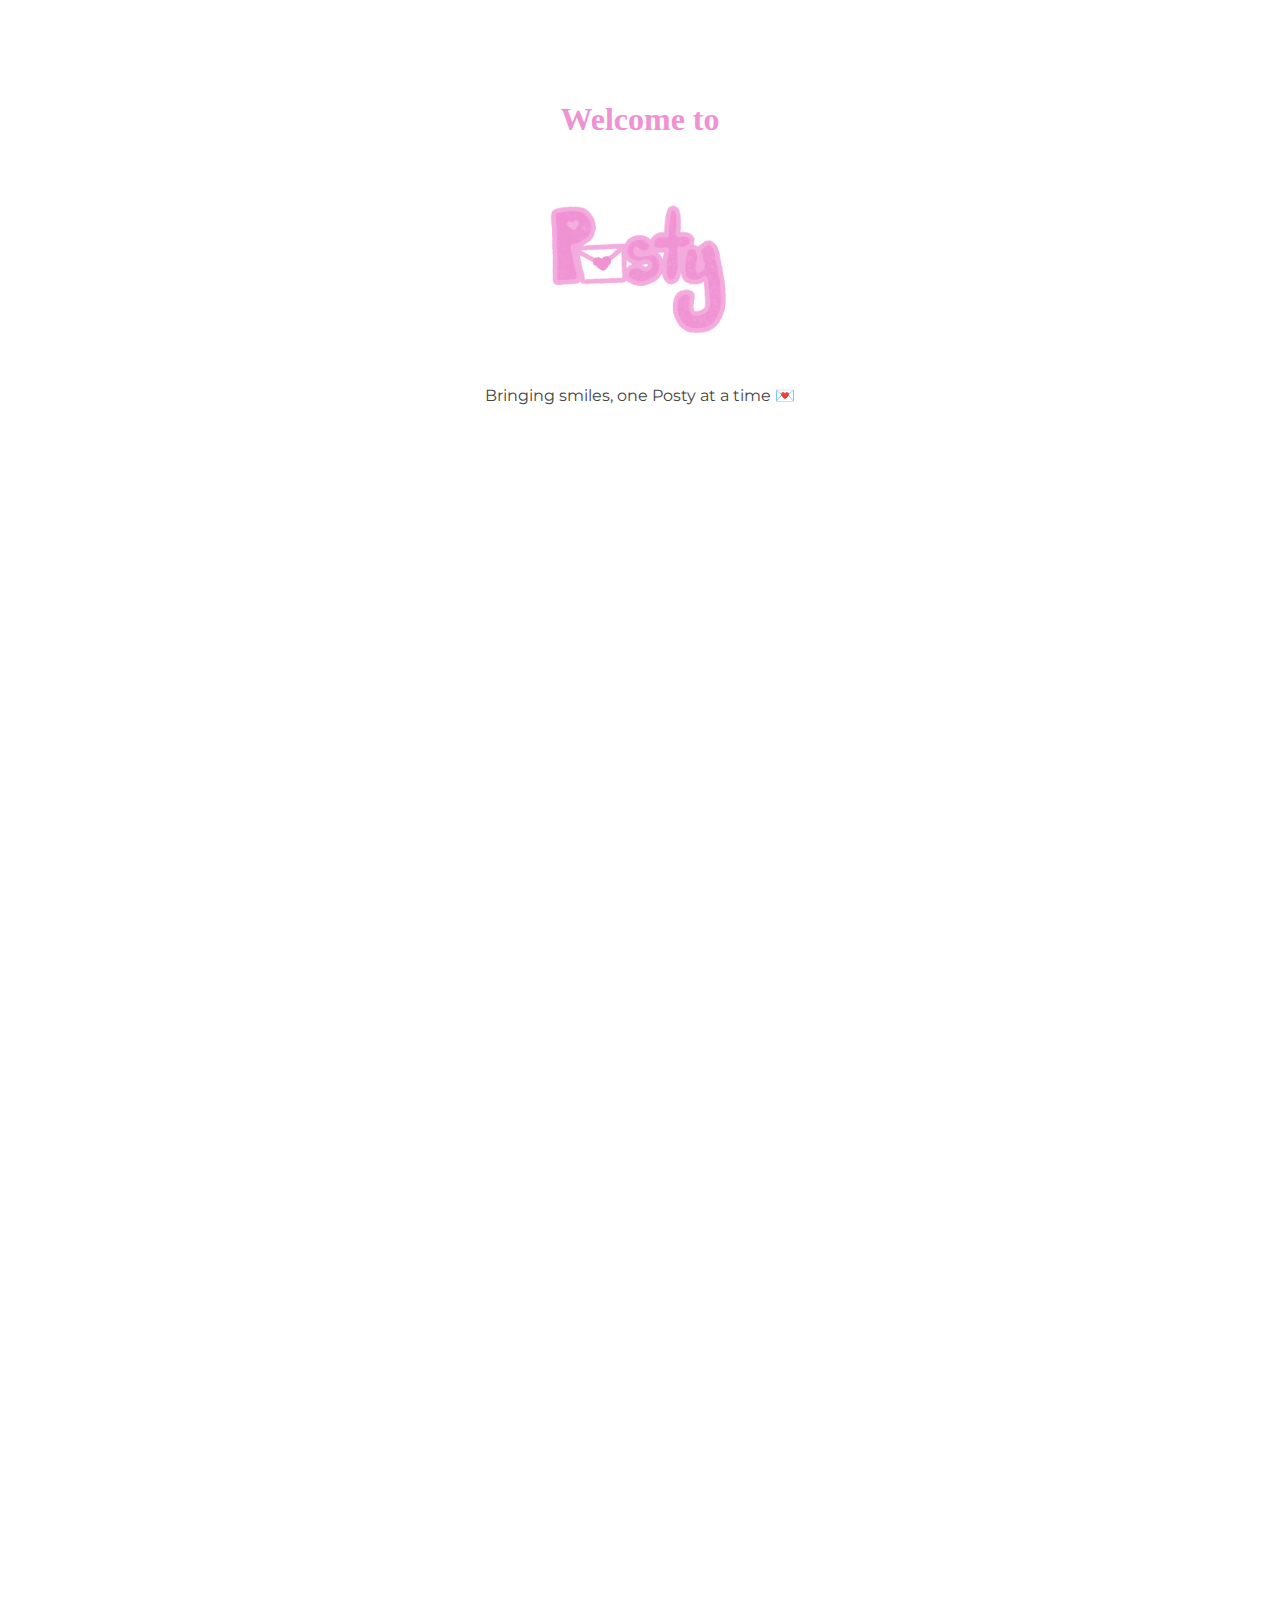
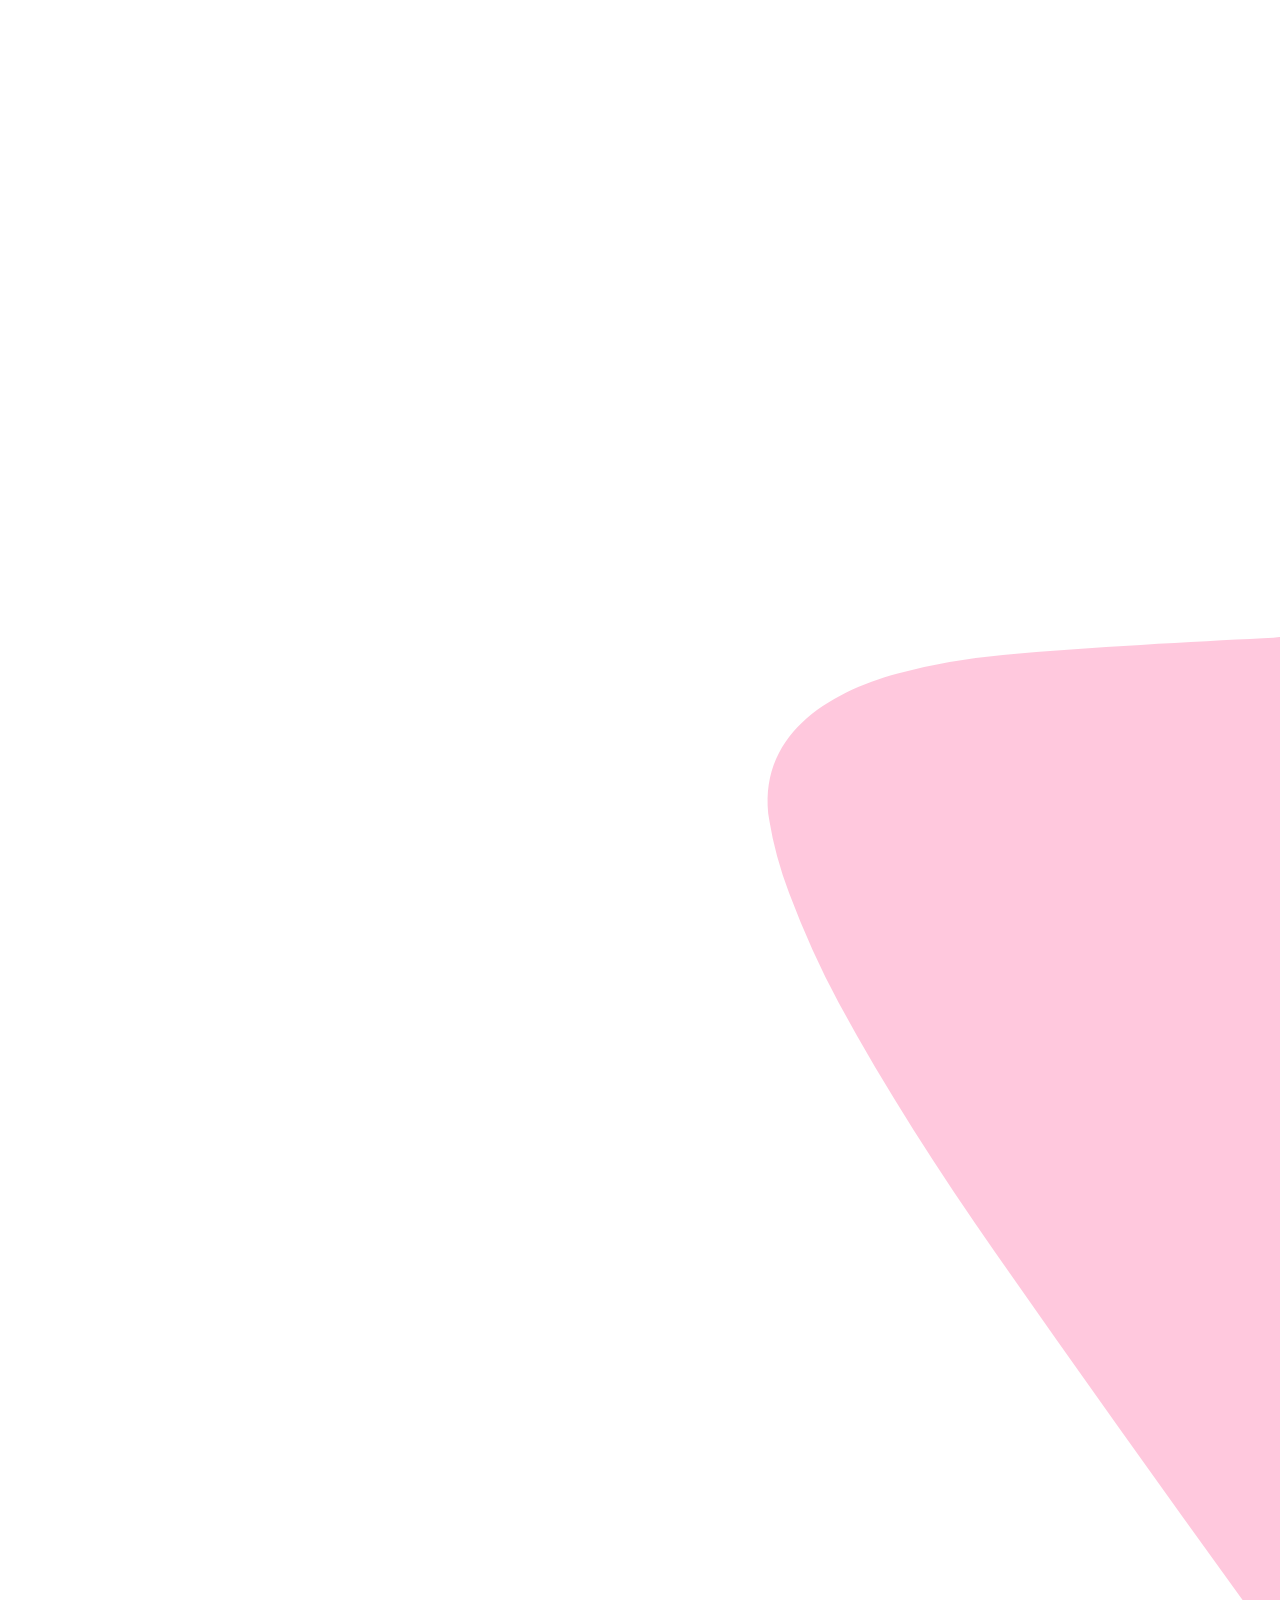
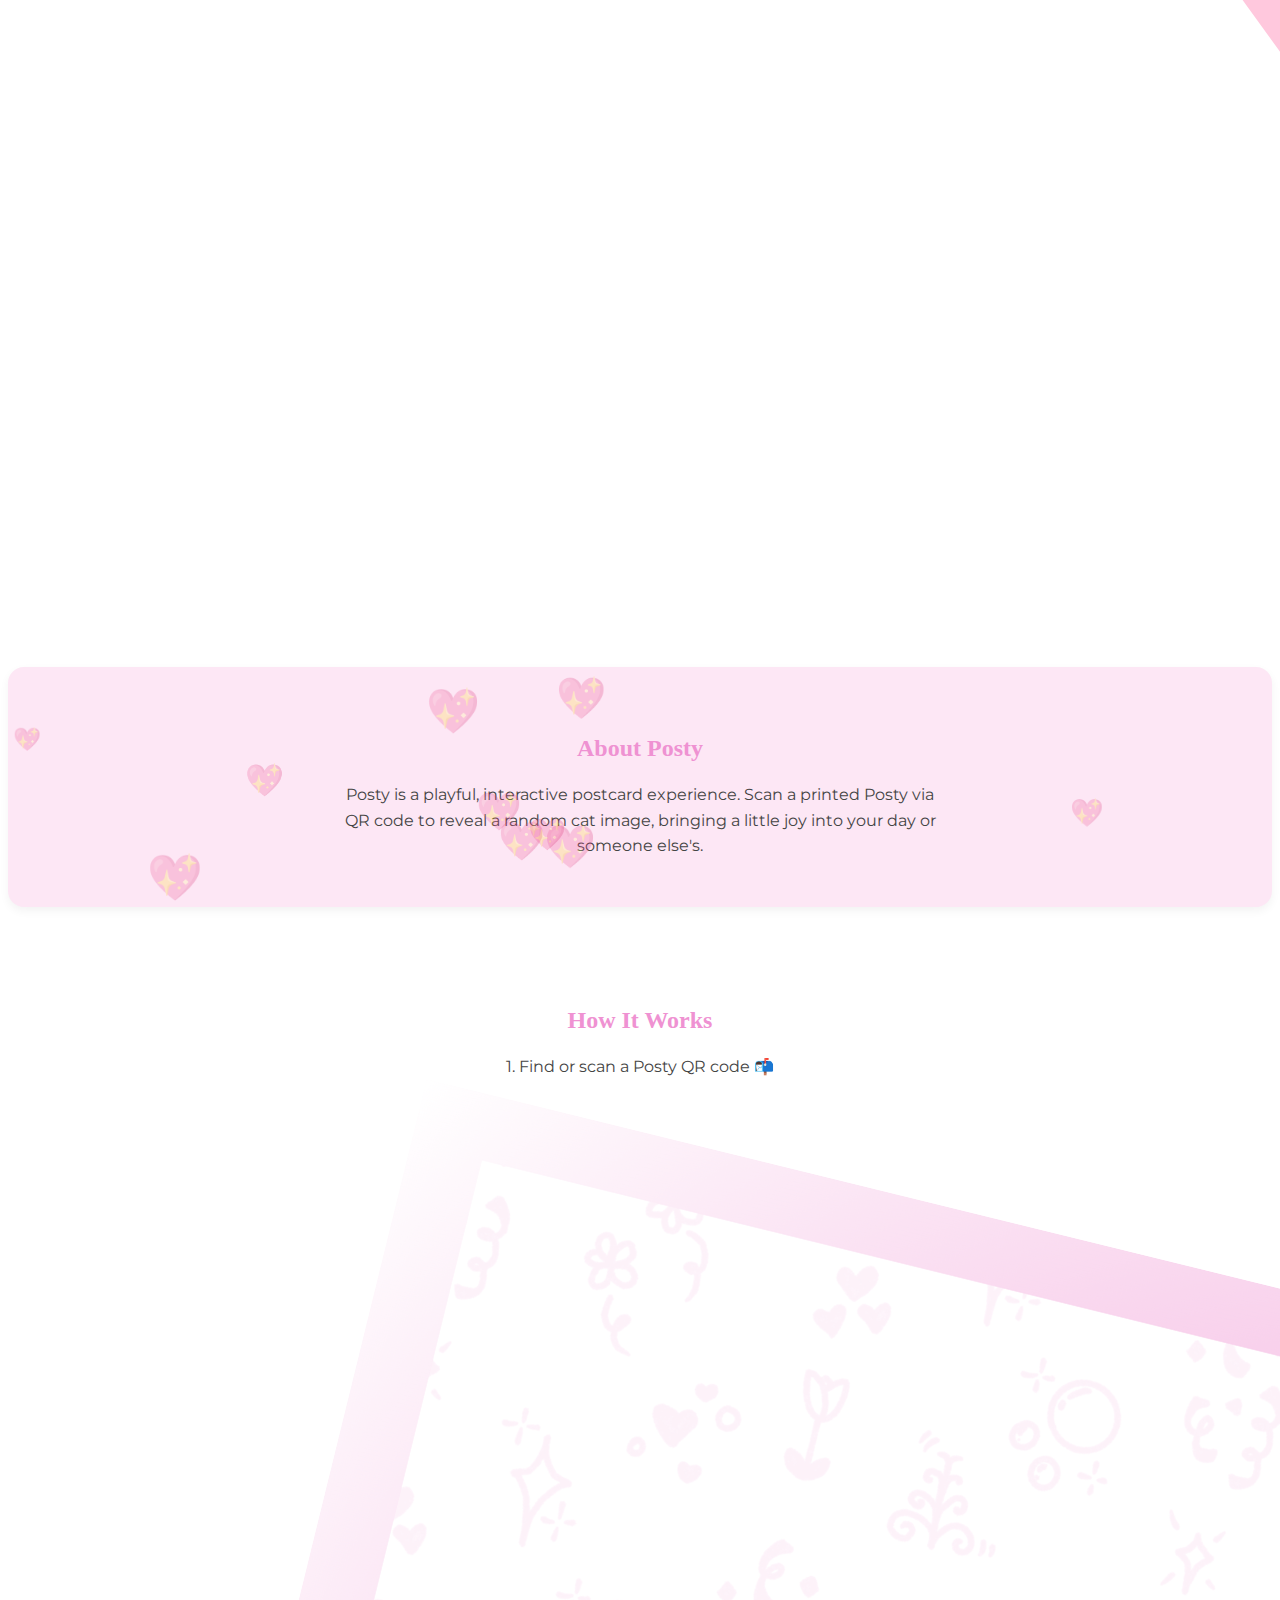
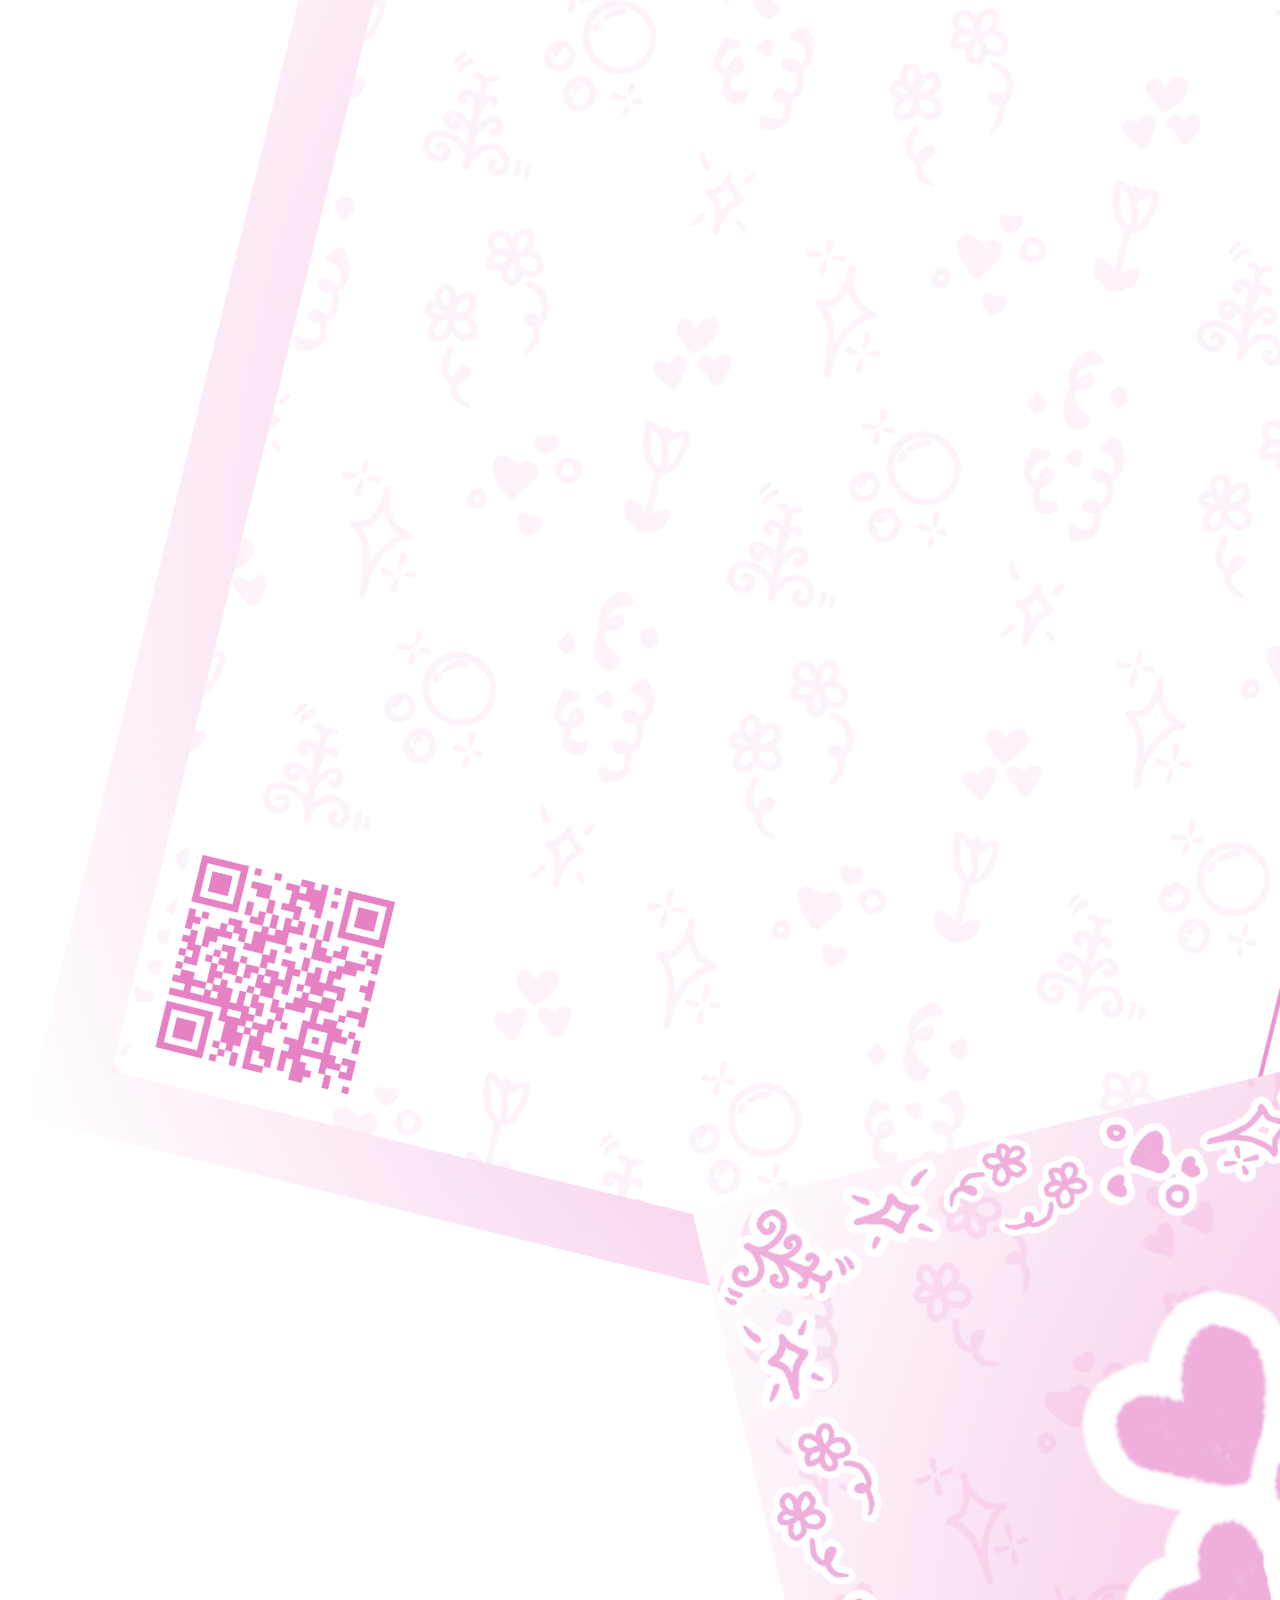
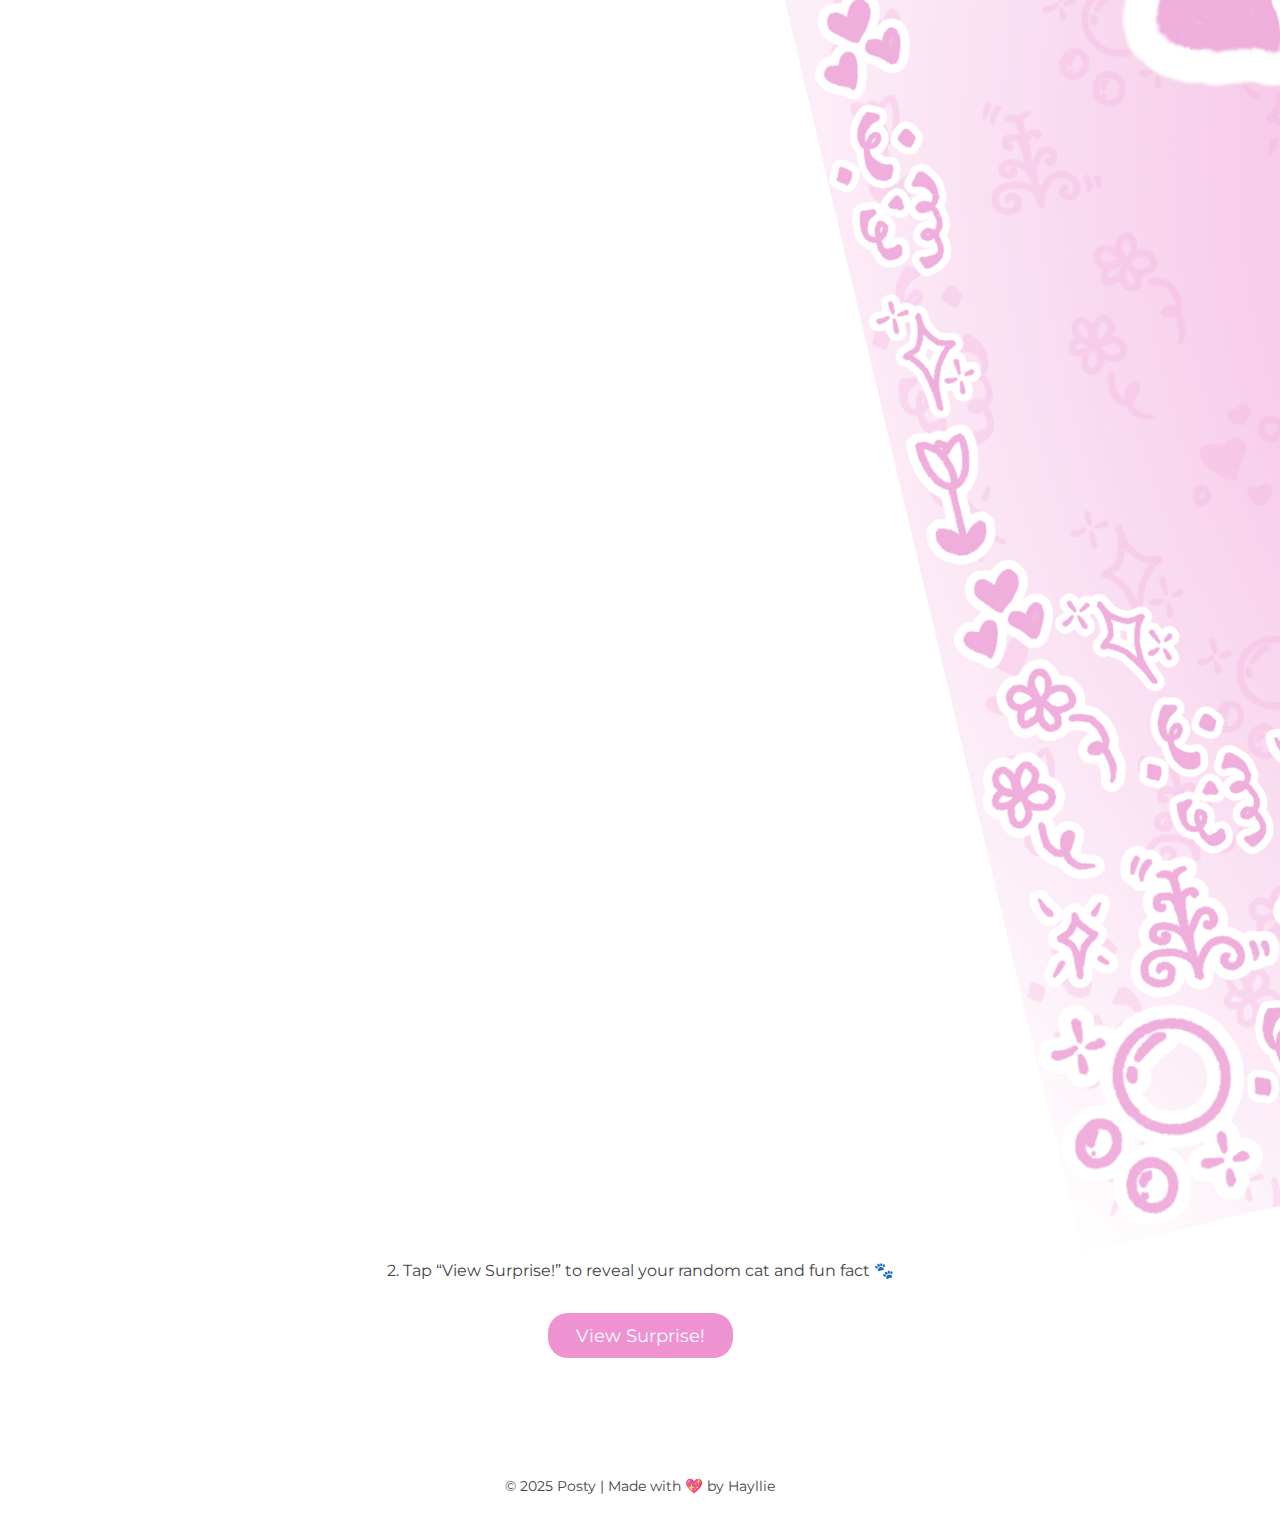
<file: index.html>
<!DOCTYPE html>
<html lang="en">
<head>
  <meta charset="UTF-8">
  <meta name="viewport" content="width=device-width, initial-scale=1.0">
  <title>Posty 💌</title>

  <!-- Google Fonts -->
  <link href="https://fonts.googleapis.com/css2?family=Chewy&family=Montserrat:wght@400;600&display=swap" rel="stylesheet">
  <link rel="stylesheet" href="style.css">

  <style>
    /* 🌸 FONT STYLES */
    h1, h2, h3 {
      font-family: 'Chewy', cursive;
      color: #EF92D2;
    }

    p, li {
      font-family: 'Montserrat', sans-serif;
      color: #444;
      line-height: 1.6;
      max-width: 600px;
      margin: 0 auto;
    }

    /* 🌸 SECTION STYLING */
    section {
      margin: 3rem auto;
      text-align: center;
      padding: 2rem 1rem;
    }

    /* 🌸 FLOATING HEARTS BACKGROUND */
    .bg-heart {
      position: absolute;
      color: rgba(255, 182, 193, 0.25);
      z-index: 0;
      pointer-events: none;
      animation: floatBack 10s linear infinite;
    }

    @keyframes floatBack {
      0% { transform: translateY(0) rotate(0deg); opacity: 0.8; }
      50% { transform: translateY(-40px) rotate(30deg); opacity: 0.5; }
      100% { transform: translateY(-80px) rotate(60deg); opacity: 0.3; }
    }

    .main-content.about {
      position: relative;
      overflow: hidden;
      background-color: #fde7f5;
      border-radius: 1rem;
      padding: 3rem 1.5rem;
      box-shadow: 0 4px 10px rgba(0,0,0,0.05);
    }

    /* 🌸 BUTTONS */
    .buttons {
      margin-top: 1.5rem;
    }

    button {
      font-family: 'Montserrat', sans-serif;
      background-color: #EF92D2;
      color: white;
      border: none;
      border-radius: 1.25rem;
      padding: 0.75rem 1.75rem;
      font-size: 1.1rem;
      cursor: pointer;
      transition: all 0.3s ease;
      margin: 0.3rem;
    }

    button:hover {
      background-color: white;
      color: #EF92D2;
      border: 2px solid #EF92D2;
    }

    /* 🌸 FOOTER */
    footer {
      text-align: center;
      font-size: 0.9rem;
      color: #777;
      padding: 2rem 0;
      background: #fff;
    }

    /* 🌸 RESPONSIVE */
    @media (max-width: 600px) {
      h1 { font-size: 2.2rem; }
      h2 { font-size: 1.6rem; }
      p { font-size: 0.95rem; }
    }
  </style>
</head>

<body class="index">

  <!-- 🌸 HERO SECTION -->
  <section class="hero">
    <div class="hero-content">
      <h1>Welcome to</h1>
      <img src="logo.png" alt="Posty Logo" class="logo">
      <p class="subtitle">Bringing smiles, one Posty at a time 💌</p>
    </div>
    <img src="pink arrow.png" alt="Scroll Down" class="scroll-arrow">
  </section>

  <!-- 🌸 ABOUT POSTY -->
  <section class="main-content about">
    <h2>About Posty</h2>
    <p>Posty is a playful, interactive postcard experience. Scan a printed Posty via QR code to reveal a random cat image, bringing a little joy into your day or someone else's.</p>
  </section>

  <!-- 🌸 INSTRUCTIONS -->
  <section class="main-content">
    <h2>How It Works</h2>
    <p>1. Find or scan a Posty QR code 📬</p>
    <img src="postcard_examples.png" alt="Postcard Preview" class="main-image">
    <p>2. Tap “View Surprise!” to reveal your random cat and fun fact 🐾</p>

    <div class="buttons">
      <button onclick="window.location.href='view.html'">View Surprise!</button>
    </div>
  </section>

  <!-- 🌸 FOOTER -->
  <footer>
    <p>© 2025 Posty | Made with 💖 by Hayllie</p>
  </footer>

  <!-- 🌸 FLOATING HEART SCRIPT -->
  <script>
    const aboutSection = document.querySelector('.main-content.about');
    if (aboutSection) {
      for (let i = 0; i < 10; i++) {
        const heart = document.createElement('span');
        heart.classList.add('bg-heart');
        heart.textContent = '💖';
        heart.style.left = Math.random() * 95 + '%';
        heart.style.top = Math.random() * 85 + '%';
        heart.style.fontSize = (18 + Math.random() * 28) + 'px';
        heart.style.animationDuration = (6 + Math.random() * 4) + 's';
        heart.style.animationDelay = (Math.random() * 3) + 's';
        aboutSection.appendChild(heart);
      }
    }
  </script>

</body>
</html>
</file>
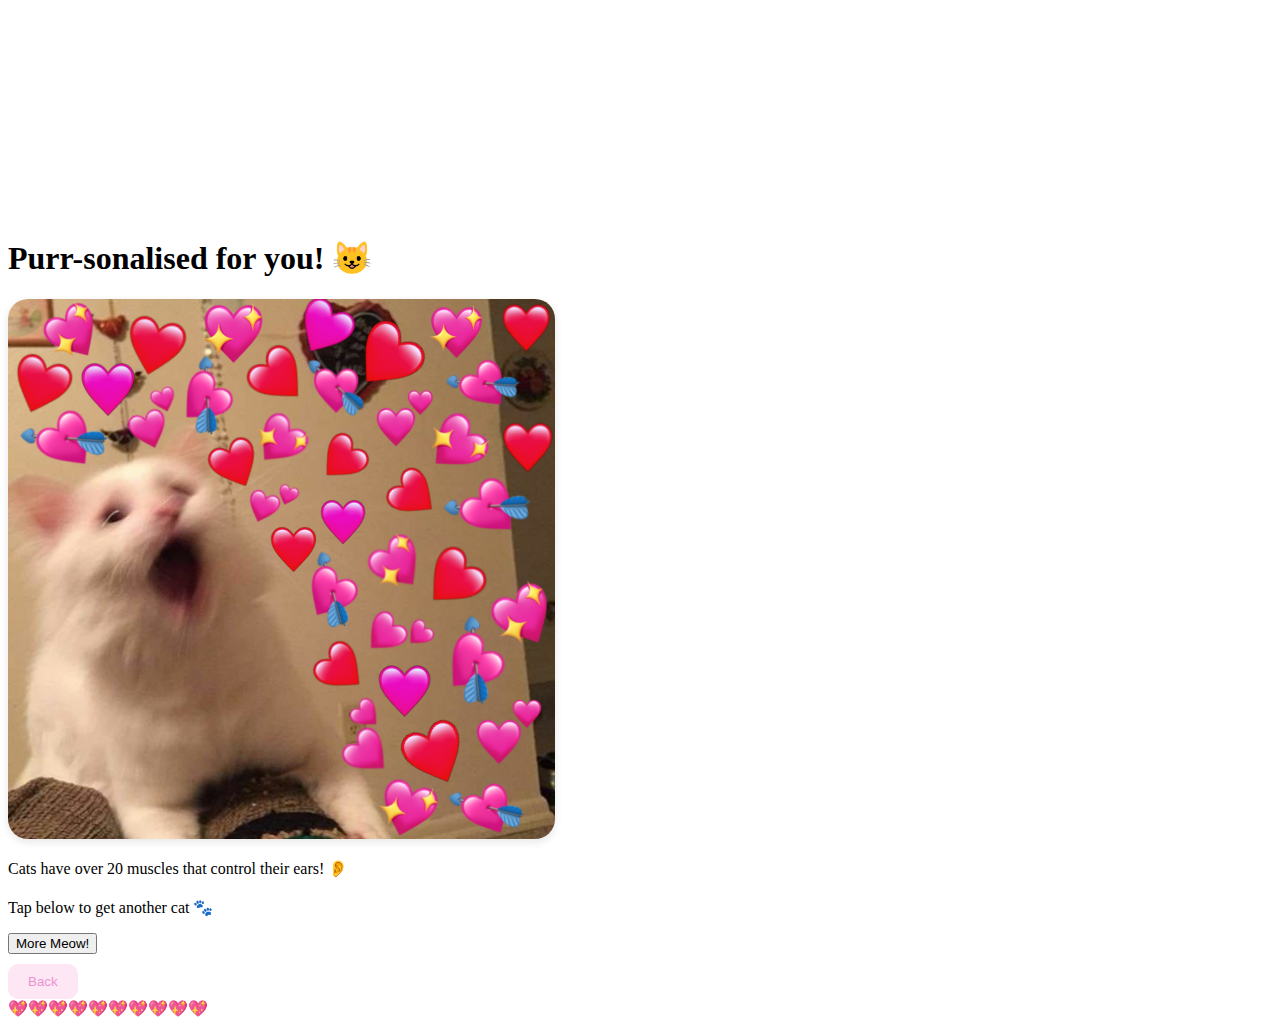
<file: view.html>
<!DOCTYPE html>
<html lang="en">
<head>
  <meta charset="UTF-8" />
  <meta name="viewport" content="width=device-width, initial-scale=1.0" />
  <title>Posty 💌 Random Cats</title>
  <link rel="stylesheet" href="style.css" />
</head>

<body>
  <!-- 🌸 Floating Background Hearts -->
  <div class="background-heart" style="left:10%; width:50px; height:50px; animation-delay:0s;"></div>
  <div class="background-heart" style="left:70%; width:70px; height:70px; animation-delay:4s;"></div>
  <div class="background-heart" style="left:40%; width:90px; height:90px; animation-delay:8s;"></div>
  <div class="main-content">
    <h1>Purr-sonalised for you! 😺</h1>

    <img id="catImage" src="" alt="Random Cat Meme" style="max-width:80%; border-radius:20px; box-shadow:0 3px 8px rgba(0,0,0,0.1);" />
    <p id="catFact">Loading cat fact...</p>
    <p style="margin-top:20px;">Tap below to get another cat 🐾</p>
    <div class="button-group">
  <button onclick="randomCat()">More Meow!</button>
</div>

    <button onclick="window.location.href='index.html'" 
      style="margin-top:10px; background-color:#fde7f5; color:#EF92D2; border-radius:10px; padding:10px 20px; border:none; cursor:pointer;">
      Back
    </button>

  <!-- Confetti / Hearts Container -->
  <div id="heart-container"></div>

  <script>
    const cats = [
      'curious_cat.jpg',
      'funny_cat.jpg',
      'hearts_cat.png',
      'standing_cat.jpg',
      'calico_cat.jpg',
      'confused_cat.jpg',
      'cute_kitten.jpg',
      'smile_cat.jpg',
      'kitten.jpg'
    ];

    const facts = [
      "Cats sleep for about 70% of their lives. 💤",
      "A group of cats is called a clowder. 🐾",
      "The oldest known pet cat was found in a 9,500-year-old grave. 😺",
      "Cats have over 20 muscles that control their ears! 👂",
      "A cat’s purr can help heal bones and tissue. 💖",
      "Most cats run faster than Usain Bolt for short bursts! 🏃‍♂️🐈"
    ];

    function randomCat() {
      const randomCatFile = cats[Math.floor(Math.random() * cats.length)];
      const randomFact = facts[Math.floor(Math.random() * facts.length)];

      const img = document.getElementById('catImage');
      const factBox = document.getElementById('catFact');

      // Start fade-out
      img.classList.remove('visible');
      factBox.classList.remove('visible');

      // Preload image before showing
      const newImg = new Image();
      newImg.src = randomCatFile;

      newImg.onload = () => {
        img.src = randomCatFile;
        factBox.textContent = randomFact;

        // Fade-in
        img.classList.add('visible');
        factBox.classList.add('visible');

        // Add the heart burst
        burstHearts();
      };
    }

    function burstHearts() {
      const container = document.getElementById('heart-container');
      const heartCount = 10;

      for (let i = 0; i < heartCount; i++) {
        const heart = document.createElement('span');
        heart.classList.add('heart');
        heart.textContent = '💖';
        heart.style.left = Math.random() * 100 + 'vw';
        heart.style.top = (50 + Math.random() * 20) + '%';
        heart.style.animationDelay = Math.random() * 0.3 + 's';
        container.appendChild(heart);
        setTimeout(() => heart.remove(), 2000);
      }
    }

    // 💌 Share button logic
    document.addEventListener('DOMContentLoaded', () => {
      const shareBtn = document.getElementById('shareBtn');
      shareBtn.onclick = () => {
        const fact = document.getElementById('catFact').textContent;
        navigator.clipboard.writeText(`🐱 ${fact} — from Posty 💌`);
        alert("Copied your Posty! 💖");
      };
    });

    // Load one automatically on open
    window.onload = randomCat;
  </script>
</body>
</html>
</file>
<file: style.css>

</file>
